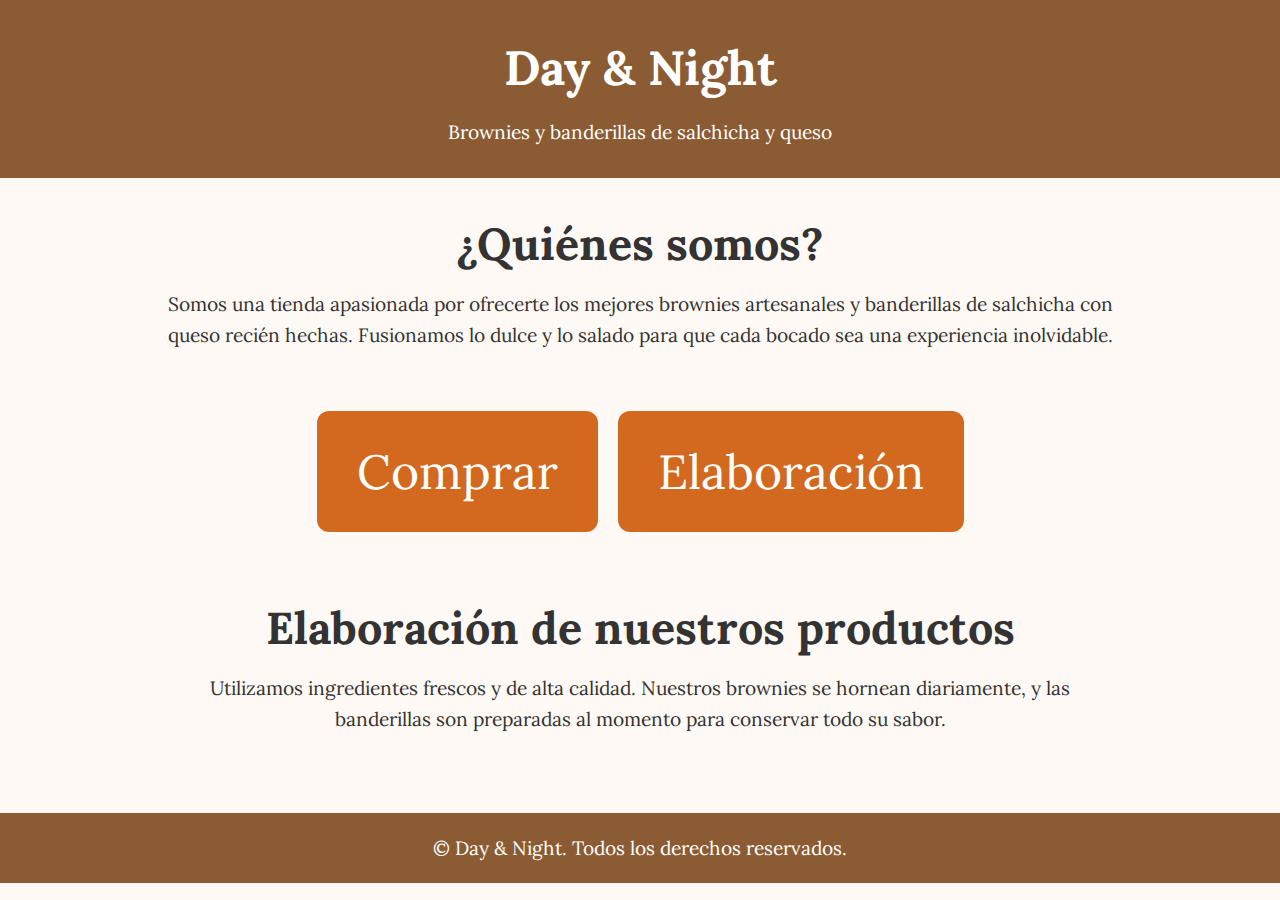
<file: index.html>
<!DOCTYPE html>
<html lang="es">
<head>
    <meta charset="UTF-8">
    <meta name="viewport" content="width=device-width, initial-scale=1.0">
    <title> Brownies y Banderillas</title>
    <link rel="stylesheet" href="css/a.css">
    <link rel="preconnect" href="https://fonts.googleapis.com">
    <link rel="preconnect" href="https://fonts.gstatic.com" crossorigin>
    <link href="https://fonts.googleapis.com/css2?family=Lora:ital,wght@0,400..700;1,400..700&display=swap" rel="stylesheet">
    <link rel="preconnect" href="https://fonts.googleapis.com">
<link rel="preconnect" href="https://fonts.gstatic.com" crossorigin>
<link href="https://fonts.googleapis.com/css2?family=Lora:ital,wght@0,400..700;1,400..700&family=Noto+Serif:ital,wght@0,100..900;1,100..900&display=swap" rel="stylesheet">

    </head>
<body>
    <header>
        <h1>Day & Night</h1>
        <p>Brownies y banderillas de salchicha y queso</p>
    </header>

    <section class="quienes-somos">
        <h2>¿Quiénes somos?</h2>
        <p>Somos una tienda apasionada por ofrecerte los mejores brownies artesanales y banderillas de salchicha con queso recién hechas. Fusionamos lo dulce y lo salado para que cada bocado sea una experiencia inolvidable.</p>
    </section>

    <section class="acciones">
        <button onclick="location.href='menu.html'">Comprar</button>
        <button onclick="location.href='elaboracion.html'">Elaboración</button>
    </section>


    <section id="elaboracion">
        <h2>Elaboración de nuestros productos</h2>
        <p>Utilizamos ingredientes frescos y de alta calidad. Nuestros brownies se hornean diariamente, y las banderillas son preparadas al momento para conservar todo su sabor.</p>
    </section>

    <footer>
        <p>&copy; Day & Night. Todos los derechos reservados.</p>
    </footer>
</body>
</html>
</file>
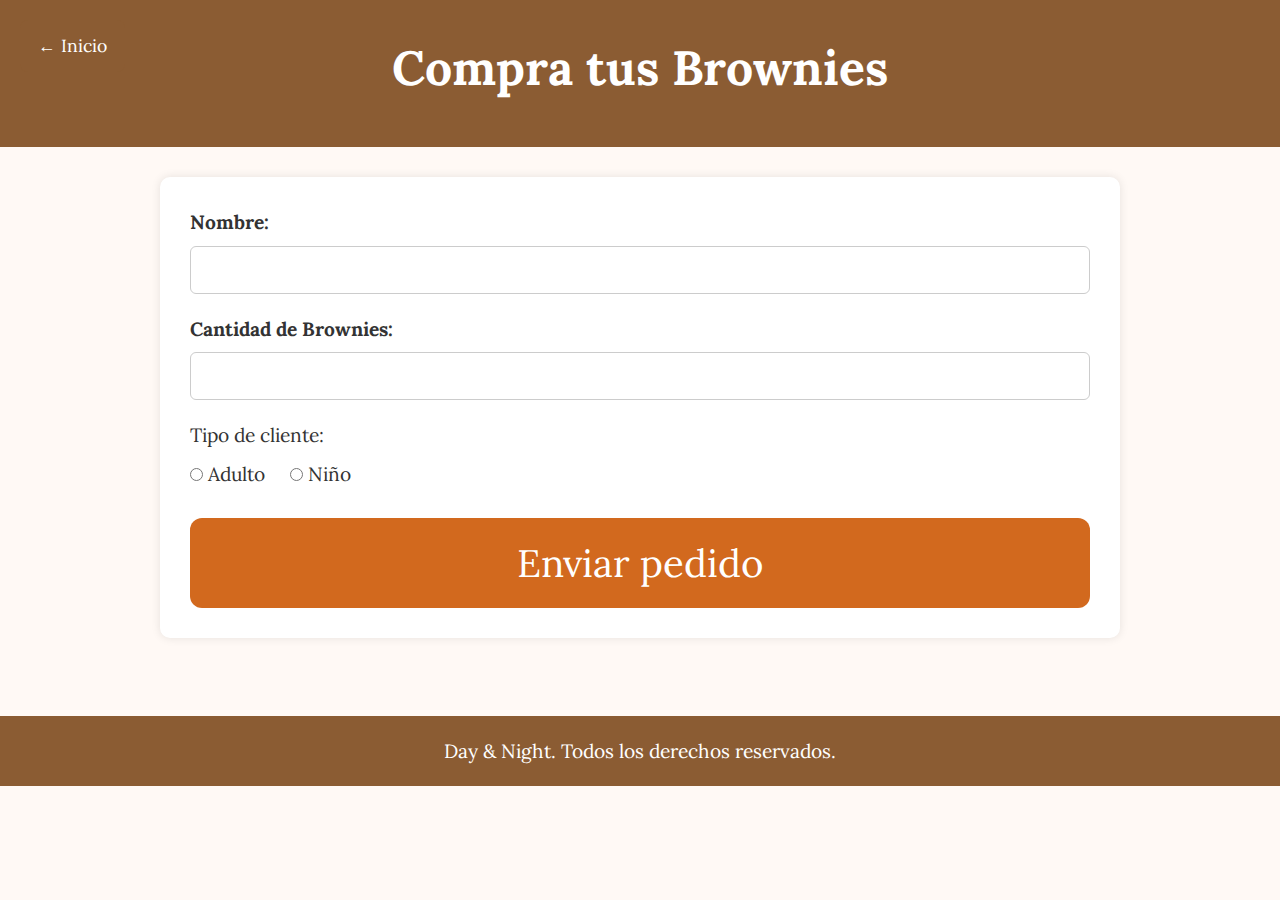
<file: compra2.html>
<!DOCTYPE html>
<html lang="es">
<head>
  <meta charset="UTF-8">
  <title>Compra de Banderillas</title>
  <link href="https://fonts.googleapis.com/css2?family=Lora&display=swap" rel="stylesheet">
  <style>

    * {
      margin: 0;
      padding: 0;
      box-sizing: border-box;
    }

    body {
      font-family: Verdana, sans-serif;
      background-color: #fff9f5;
      color: #333;
      line-height: 1.6;
    }

    header {
      background-color: #8b5c33;
      color: white;
      padding: 30px 20px;
      text-align: center;
    }

    header h1 {
      font-family: "Lora", serif;
      font-size: 3em;
      margin-bottom: 10px;
    }

    h2 {
      font-family: "Lora", serif;
      font-size: 2.8em;
      margin-bottom: 10px;
    }

    p {
      font-family: "Lora", serif;
      font-size: 1.2em;
    }

    section {
      padding: 30px 20px;
      max-width: 1000px;
      margin: auto;
      text-align: center;
    }

    form {
      background: #fff;
      padding: 30px;
      border-radius: 10px;
      box-shadow: 0 0 10px rgba(0,0,0,0.1);
      text-align: left;
      font-size: 1.2em;
    }

    label {
      display: block;
      margin-bottom: 8px;
      font-weight: bold;
      font-family: "Lora", serif;
    }

    input[type="text"],
    input[type="number"] {
      width: 100%;
      padding: 12px;
      margin-bottom: 20px;
      border: 1px solid #ccc;
      border-radius: 6px;
      font-size: 1em;
    }

    .radio-group {
      margin-bottom: 20px;
    }

    .radio-group label {
      display: inline-block;
      margin-right: 20px;
      font-weight: normal;
    }

    button {
      font-family: "Lora", serif;
      background-color: #d2691e;
      color: white;
      border: none;
      padding: 20px 40px;
      font-size: 2em;
      cursor: pointer;
      border-radius: 12px;
      transition: background-color 0.3s ease, transform 0.2s ease;
      display: block;
      width: 100%;
    }

    button:hover {
      background-color: #a0522d;
      transform: scale(1.03);
    }

    footer {
      background-color: #8b5c33;
      margin-top: 3em;
      color: white;
      text-align: center;
      padding: 20px;
    }

    @media (max-width: 768px) {
      header h1 {
        font-size: 2em;
      }

      button {
        font-size: 1.3em;
        padding: 18px;
      }
    }

    @media (max-width: 480px) {
      form {
        padding: 20px;
      }
    }

    .boton-regresar {
    position: fixed;
    top: 20px;
    left: 20px;
    background-color: #8b5c33;
    color: white;
    padding: 12px 18px;
    font-size: 1.1em;
    border: none;
    border-radius: 8px;
    text-decoration: none;
    font-family: "Lora", serif;
    transition: background-color 0.3s ease, transform 0.2s ease;
    z-index: 1000;
}

.boton-regresar:hover {
    background-color: #a0522d;
    transform: scale(1.05);
}
  </style>
</head>
<body>

  <header>
    <h1>Compra tus Brownies</h1>
  </header>
      <a href="index.html" class="boton-regresar">← Inicio</a>
  <section>
    <form action="https://formspree.io/f/manbllgo" method="POST">


      <label for="nombre">Nombre:</label>
      <input type="text" id="nombre" name="nombre" required>

      <label for="cantidad">Cantidad de Brownies:</label>
      <input type="number" id="cantidad" name="cantidad de brownies" min="1" required>

      <div class="radio-group">
        <label>Tipo de cliente:</label><br>
        <label><input type="radio" name="tipo_cliente" value="adulto" required> Adulto</label>
        <label><input type="radio" name="tipo_cliente" value="niño"> Niño</label>
      </div>



      <button type="submit">Enviar pedido</button>
    </form>
  </section>

  <footer>
    <p>Day & Night. Todos los derechos reservados.</p>
  </footer>

</body>
</html>
</file>
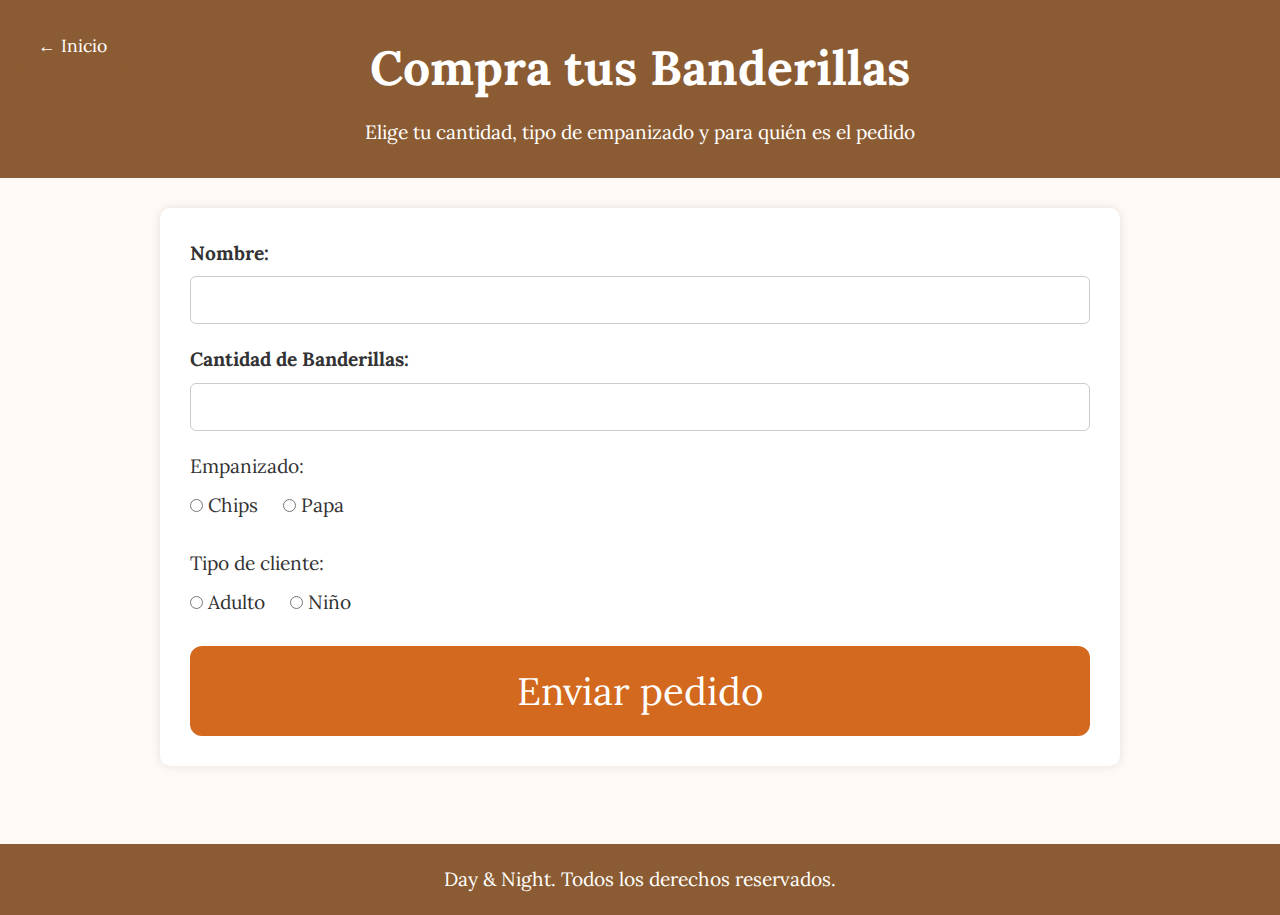
<file: compra3.html>
<!DOCTYPE html>
<html lang="es">
<head>
  <meta charset="UTF-8">
  <title>Compra de Banderillas</title>
  <link href="https://fonts.googleapis.com/css2?family=Lora&display=swap" rel="stylesheet">
  <style>

    * {
      margin: 0;
      padding: 0;
      box-sizing: border-box;
    }

    body {
      font-family: Verdana, sans-serif;
      background-color: #fff9f5;
      color: #333;
      line-height: 1.6;
    }

    header {
      background-color: #8b5c33;
      color: white;
      padding: 30px 20px;
      text-align: center;
    }

    header h1 {
      font-family: "Lora", serif;
      font-size: 3em;
      margin-bottom: 10px;
    }

    h2 {
      font-family: "Lora", serif;
      font-size: 2.8em;
      margin-bottom: 10px;
    }

    p {
      font-family: "Lora", serif;
      font-size: 1.2em;
    }

    section {
      padding: 30px 20px;
      max-width: 1000px;
      margin: auto;
      text-align: center;
    }

    form {
      background: #fff;
      padding: 30px;
      border-radius: 10px;
      box-shadow: 0 0 10px rgba(0,0,0,0.1);
      text-align: left;
      font-size: 1.2em;
    }

    label {
      display: block;
      margin-bottom: 8px;
      font-weight: bold;
      font-family: "Lora", serif;
    }

    input[type="text"],
    input[type="number"] {
      width: 100%;
      padding: 12px;
      margin-bottom: 20px;
      border: 1px solid #ccc;
      border-radius: 6px;
      font-size: 1em;
    }

    .radio-group {
      margin-bottom: 20px;
    }

    .radio-group label {
      display: inline-block;
      margin-right: 20px;
      font-weight: normal;
    }

    button {
      font-family: "Lora", serif;
      background-color: #d2691e;
      color: white;
      border: none;
      padding: 20px 40px;
      font-size: 2em;
      cursor: pointer;
      border-radius: 12px;
      transition: background-color 0.3s ease, transform 0.2s ease;
      display: block;
      width: 100%;
    }

    button:hover {
      background-color: #a0522d;
      transform: scale(1.03);
    }

    footer {
      background-color: #8b5c33;
      margin-top: 3em;
      color: white;
      text-align: center;
      padding: 20px;
    }

    @media (max-width: 768px) {
      header h1 {
        font-size: 2em;
      }

      button {
        font-size: 1.3em;
        padding: 18px;
      }
    }

    @media (max-width: 480px) {
      form {
        padding: 20px;
      }
    }

    .boton-regresar {
    position: fixed;
    top: 20px;
    left: 20px;
    background-color: #8b5c33;
    color: white;
    padding: 12px 18px;
    font-size: 1.1em;
    border: none;
    border-radius: 8px;
    text-decoration: none;
    font-family: "Lora", serif;
    transition: background-color 0.3s ease, transform 0.2s ease;
    z-index: 1000;
}

.boton-regresar:hover {
    background-color: #a0522d;
    transform: scale(1.05);
}
  </style>
</head>
<body>
      <a href="index.html" class="boton-regresar">← Inicio</a>
  <header>
    <h1>Compra tus Banderillas</h1>
    <p>Elige tu cantidad, tipo de empanizado y para quién es el pedido</p>
  </header>

  <section>
    <form action="https://formspree.io/f/movlppqo" method="POST">

      <label for="nombre">Nombre:</label>
      <input type="text" id="nombre" name="nombre" required>

      <label for="cantidad">Cantidad de Banderillas:</label>
      <input type="number" id="cantidad" name="cantidad de Banderillas" min="1" required>

      <div class="radio-group">
        <label>Empanizado:</label><br>
        <label><input type="radio" name="empanizado" value="chips" required> Chips</label>
        <label><input type="radio" name="empanizado" value="papa"> Papa</label>
      </div>

      <div class="radio-group">
        <label>Tipo de cliente:</label><br>
        <label><input type="radio" name="tipo_cliente" value="adulto" required> Adulto</label>
        <label><input type="radio" name="tipo_cliente" value="niño"> Niño</label>
      </div>



      <button type="submit">Enviar pedido</button>
    </form>
  </section>

  <footer>
    <p>Day & Night. Todos los derechos reservados.</p>
  </footer>

</body>
</html>
</file>
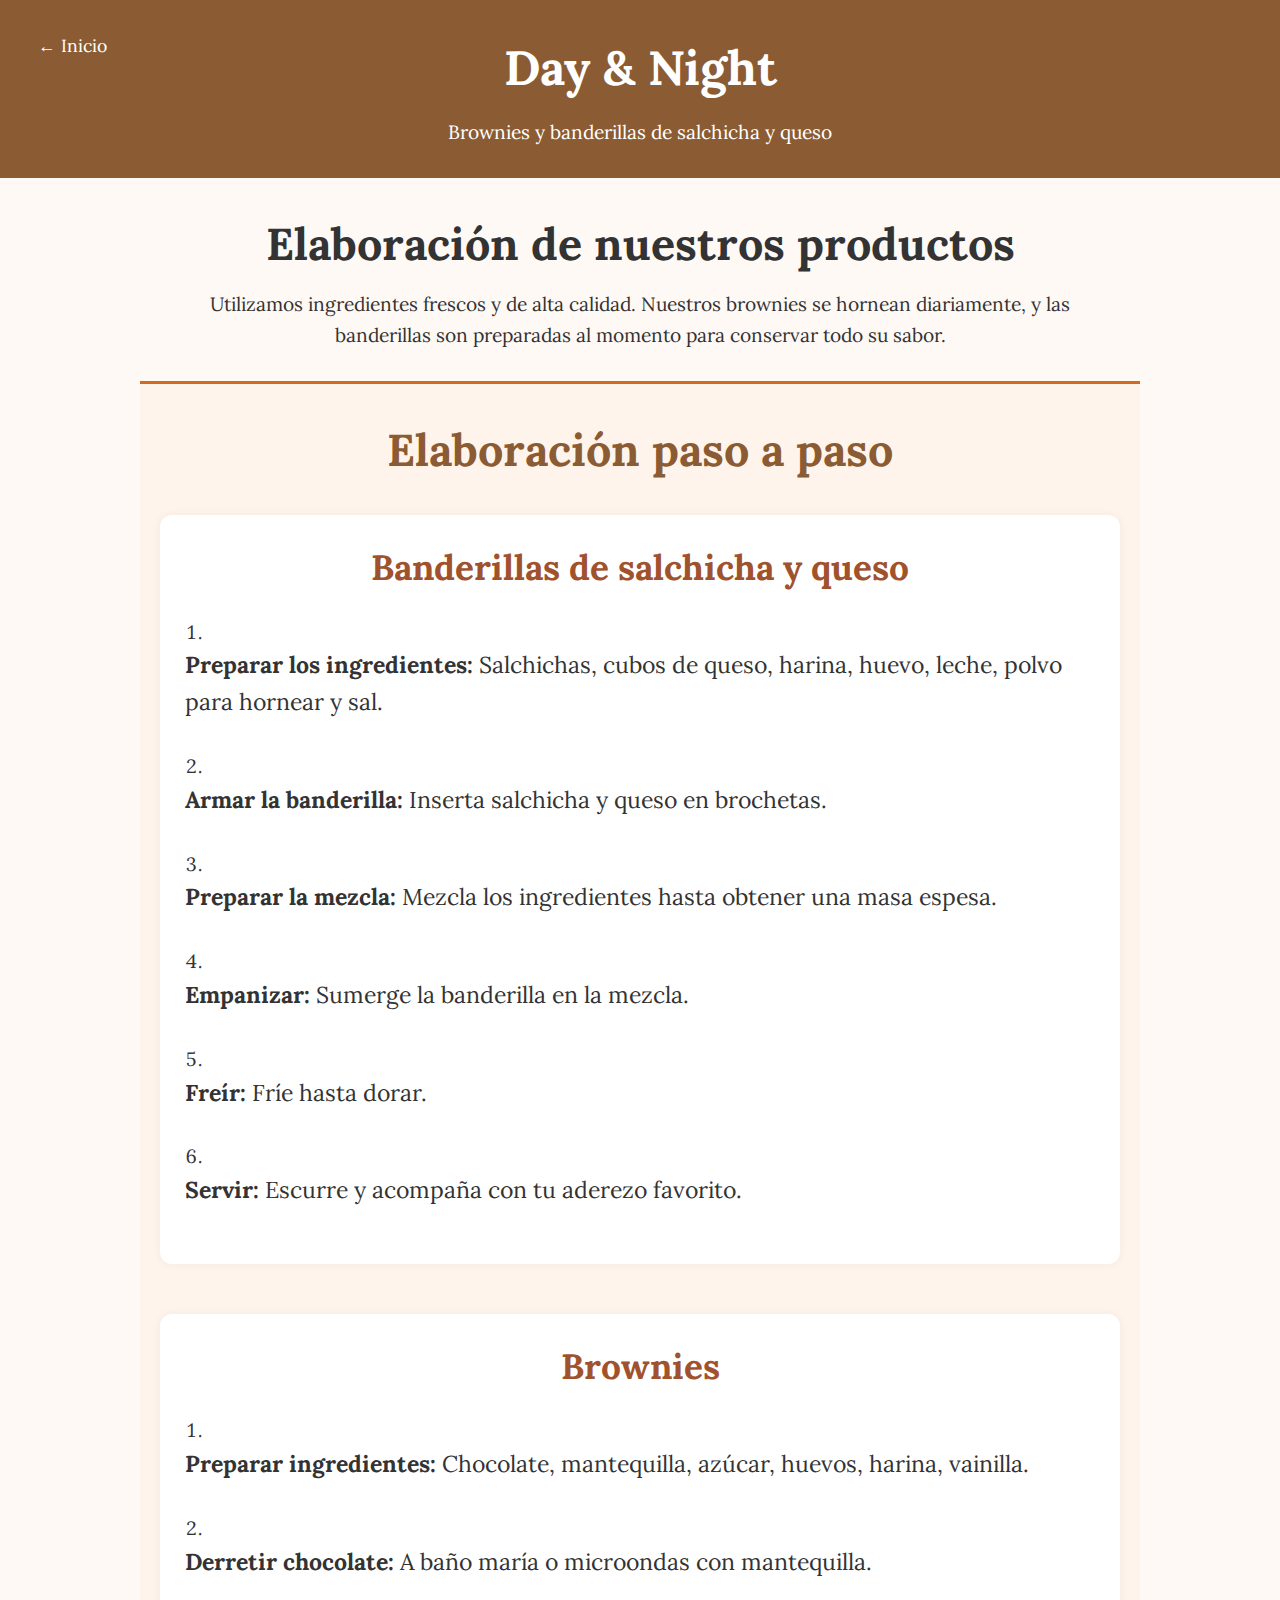
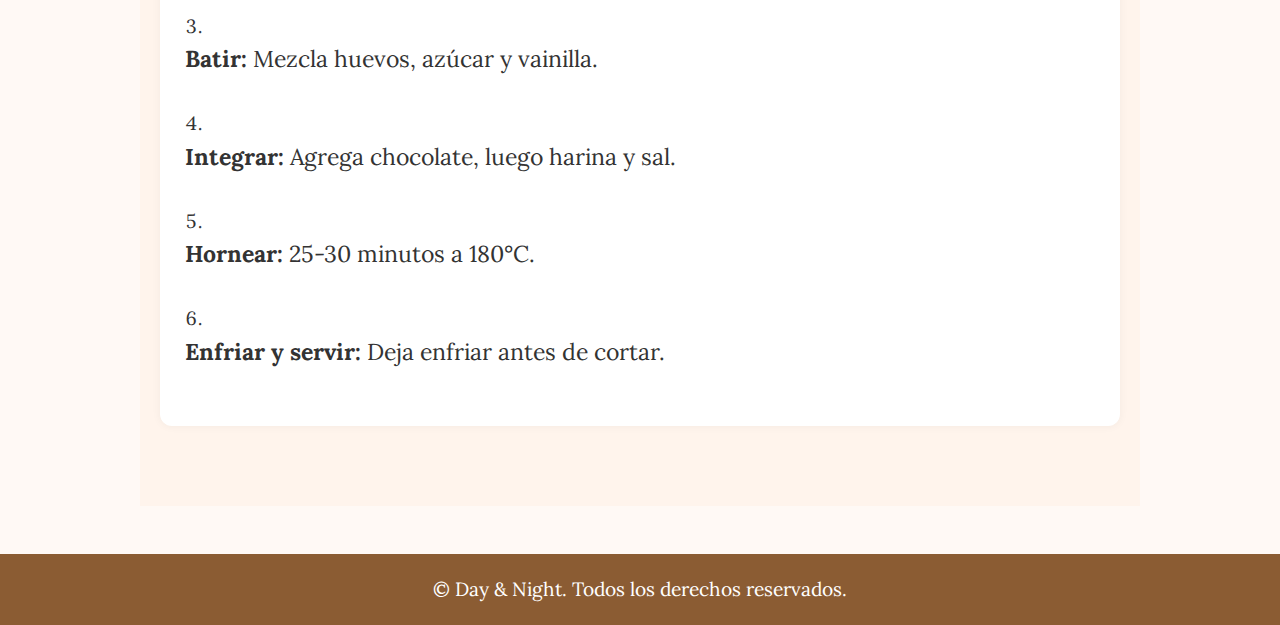
<file: elaboracion.html>
<!DOCTYPE html>
<html lang="es">
<head>
  <meta charset="UTF-8" />
  <meta name="viewport" content="width=device-width, initial-scale=1.0" />
  <title>Deli Bites - Brownies y Banderillas</title>
  <link rel="stylesheet" href="css/d.css" />
  <link rel="preconnect" href="https://fonts.googleapis.com" />
  <link rel="preconnect" href="https://fonts.gstatic.com" crossorigin />
  <link href="https://fonts.googleapis.com/css2?family=Lora:ital,wght@0,400..700;1,400..700&display=swap" rel="stylesheet" />
  <link href="https://fonts.googleapis.com/css2?family=Lora:ital,wght@0,400..700;1,400..700&family=Noto+Serif:ital,wght@0,100..900;1,100..900&display=swap" rel="stylesheet" />
</head>
<body>
  <header>
    <h1>Day & Night</h1>
    <p>Brownies y banderillas de salchicha y queso</p>
  </header>


      <a href="index.html" class="boton-regresar">← Inicio</a>
  <section id="elaboracion">
    <h2>Elaboración de nuestros productos</h2>
    <p>Utilizamos ingredientes frescos y de alta calidad. Nuestros brownies se hornean diariamente, y las banderillas son preparadas al momento para conservar todo su sabor.</p>
  </section>


  <section id="elaboracion-detallada">
    <h2>Elaboración paso a paso</h2>

    <div class="proceso">
      <h3>Banderillas de salchicha y queso</h3>
      <ol>
        <li>
          <p><strong>Preparar los ingredientes:</strong> Salchichas, cubos de queso, harina, huevo, leche, polvo para hornear y sal.</p>
         
        </li>
        <li>
          <p><strong>Armar la banderilla:</strong> Inserta salchicha y queso en brochetas.</p>
 
        </li>
        <li>
          <p><strong>Preparar la mezcla:</strong> Mezcla los ingredientes hasta obtener una masa espesa.</p>

        </li>
        <li>
          <p><strong>Empanizar:</strong> Sumerge la banderilla en la mezcla.</p>

        </li>
        <li>
          <p><strong>Freír:</strong> Fríe hasta dorar.</p>
        </li>
        <li>
          <p><strong>Servir:</strong> Escurre y acompaña con tu aderezo favorito.</p>

        </li>
      </ol>
    </div>

    <div class="proceso">
      <h3>Brownies</h3>
      <ol>
        <li>
          <p><strong>Preparar ingredientes:</strong> Chocolate, mantequilla, azúcar, huevos, harina, vainilla.</p>

        </li>
        <li>
          <p><strong>Derretir chocolate:</strong> A baño maría o microondas con mantequilla.</p>

        </li>
        <li>
          <p><strong>Batir:</strong> Mezcla huevos, azúcar y vainilla.</p>

        </li>
        <li>
          <p><strong>Integrar:</strong> Agrega chocolate, luego harina y sal.</p>

        </li>
        <li>
          <p><strong>Hornear:</strong> 25-30 minutos a 180°C.</p>

        </li>
        <li>
          <p><strong>Enfriar y servir:</strong> Deja enfriar antes de cortar.</p>

        </li>
      </ol>
    </div>
  </section>

  <footer>
    <p>&copy; Day & Night. Todos los derechos reservados.</p>
  </footer>
</body>
</html>
</file>
<file: css/a.css>
* {
    margin: 0;
    padding: 0;
    box-sizing: border-box;
}

body {
    font-family:  Verdana, sans-serif;
    background-color: #fff9f5;
    color: #333;
    line-height: 1.6;
}

header {
    background-color: #8b5c33;
    color: white;
    padding: 30px 20px;
    text-align: center;
}

header h1 {
    font-family: "Lora", serif;
    font-size: 3em;
    margin-bottom: 10px;
}

h2 {
    font-family: "Lora", serif;
    font-size: 2.8em;
    margin-bottom: 10px;
}

p{
      font-family: "Lora", serif;
      font-size: 1.2em;
}
section {
    padding: 30px 20px;
    max-width: 1000px;
    margin: auto;
    text-align: center;
}

.acciones {
    display: flex;
    justify-content: center;
    flex-wrap: wrap;
    gap: 20px;

}

.acciones button {
        font-family: "Lora", serif;
    background-color: #d2691e;
    color: white;
    border: none;
    padding: 30px 40px;
    font-size: 3em;
    cursor: pointer;
    border-radius: 12px;
    transition: background-color 0.3s ease, transform 0.2s ease;
}

.acciones button:hover {
    background-color: #a0522d;
    transform: scale(1.05);
}


footer {
    background-color: #8b5c33;
    margin-top: 3em;
    color: white;
    text-align: center;
    padding: 20px;
}

@media (max-width: 768px) {
    header h1 {
        font-size: 2em;
    }

    .acciones button {
        width: 80%;
        padding: 18px;
        font-size: 1.1em;
    }
}

@media (max-width: 480px) {
    .acciones {
        flex-direction: column;
        gap: 15px;
    }

    .acciones button {
        width: 90%;
    }
}
</file>
<file: css/d.css>
* {
    margin: 0;
    padding: 0;
    box-sizing: border-box;
}

body {
    font-family: Verdana, sans-serif;
    background-color: #fff9f5;
    color: #333;
    line-height: 1.6;
}

header {
    background-color: #8b5c33;
    color: white;
    padding: 30px 20px;
    text-align: center;
}

header h1 {
    font-family: "Lora", serif;
    font-size: 3em;
    margin-bottom: 10px;
}

h2 {
    font-family: "Lora", serif;
    font-size: 2.8em;
    margin-bottom: 10px;
}

p {
    font-family: "Lora", serif;
    font-size: 1.2em;
}

section {
    padding: 30px 20px;
    max-width: 1000px;
    margin: auto;
    text-align: center;
}

.acciones {
    display: flex;
    justify-content: center;
    flex-wrap: wrap;
    gap: 20px;
}

.acciones button {
    font-family: "Lora", serif;
    background-color: #d2691e;
    color: white;
    border: none;
    padding: 30px 40px;
    font-size: 3em;
    cursor: pointer;
    border-radius: 12px;
    transition: background-color 0.3s ease, transform 0.2s ease;
}

.acciones button:hover {
    background-color: #a0522d;
    transform: scale(1.05);
}

footer {
    background-color: #8b5c33;
    margin-top: 3em;
    color: white;
    text-align: center;
    padding: 20px;
}



#elaboracion-detallada {
    background-color: #fff4ec;
    padding: 30px 20px;
    max-width: 1000px;
    margin: auto;
    text-align: left;
    border-top: 3px solid #d2691e;
}

#elaboracion-detallada h2 {
    font-family: "Lora", serif;
    font-size: 2.8em;
    text-align: center;
    color: #8b5c33;
    margin-bottom: 30px;
}

.proceso {
    margin-bottom: 50px;
    background-color: #ffffff;
    padding: 25px;
    border-radius: 12px;
    box-shadow: 0 0 10px rgba(0, 0, 0, 0.05);
}

.proceso h3 {
    font-family: "Lora", serif;
    font-size: 2.2em;
    color: #a0522d;
    margin-bottom: 20px;
    text-align: center;
}

.proceso ol {
    list-style: decimal inside;
    font-size: 1.2em;
    color: #333;
    padding-left: 0;
    font-family: "Lora", serif;
}

.proceso li {
    margin-bottom: 30px;
}

.proceso li p {
    margin-bottom: 10px;
    font-size: 1.2em;
    font-family: "Lora", serif;
}

.proceso img {
    display: block;
    max-width: 100%;
    height: auto;
    margin-top: 5px;
    border-radius: 8px;
    box-shadow: 0 2px 6px rgba(0, 0, 0, 0.1);
    margin-bottom: 10px;
}



@media (max-width: 768px) {
    header h1 {
        font-size: 2em;
    }

    .acciones button {
        width: 80%;
        padding: 18px;
        font-size: 1.1em;
    }

    .proceso ol {
        font-size: 1.1em;
    }

    .proceso h3 {
        font-size: 1.8em;
    }
}

@media (max-width: 480px) {
    .acciones {
        flex-direction: column;
        gap: 15px;
    }

    .acciones button {
        width: 90%;
    }

    #elaboracion-detallada h2 {
        font-size: 2em;
    }

    .proceso h3 {
        font-size: 1.6em;
    }

    .proceso li p {
        font-size: 1em;
    }
}

.boton-regresar {
    position: fixed;
    top: 20px;
    left: 20px;
    background-color: #8b5c33;
    color: white;
    padding: 12px 18px;
    font-size: 1.1em;
    border: none;
    border-radius: 8px;
    text-decoration: none;
    font-family: "Lora", serif;
    transition: background-color 0.3s ease, transform 0.2s ease;
    z-index: 1000;
}

.boton-regresar:hover {
    background-color: #a0522d;
    transform: scale(1.05);
}
</file>
